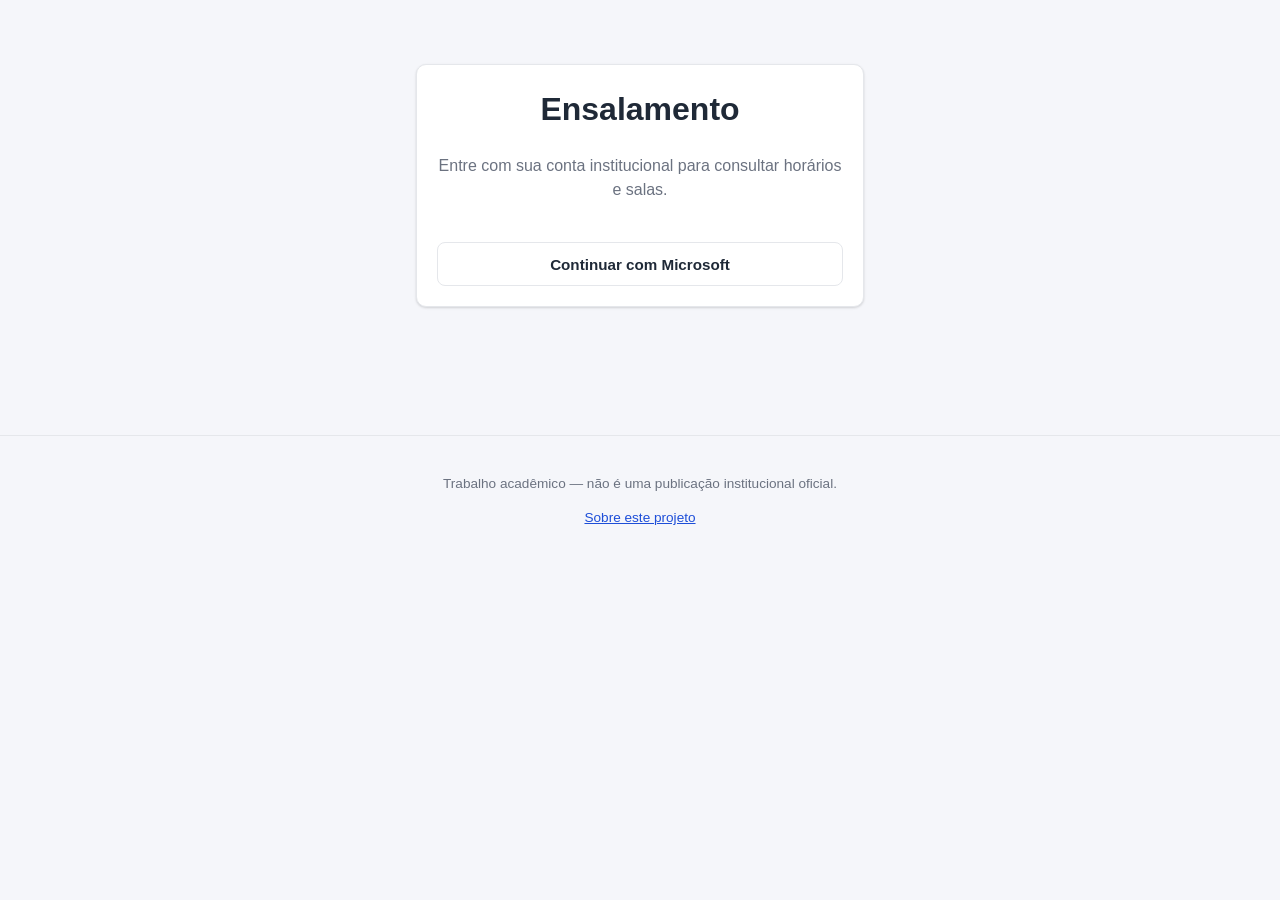
<file: docs/index.html>
<!DOCTYPE html>
<html lang="pt-BR">
<head>
    <meta charset="UTF-8" />
    <meta name="viewport" content="width=device-width, initial-scale=1.0" />
    <title>Ensalamento — Entrar</title>
    <link rel="stylesheet" href="css/estilo.css" />
    <script src="js/configuracao.js"></script>
</head>
<body>
    <main class="contentor contentor--estreito" style="padding-top: 4rem;">
        <div class="cartao" style="text-align: center;">
            <h1 style="margin-top: 0;">Ensalamento</h1>
            <p style="color: var(--cor-texto-suave);">Entre com sua conta institucional para consultar horários e salas.</p>

            <div id="container-botao-google" style="margin: 1.5rem 0 1rem; display: flex; justify-content: center;"></div>

            <button class="botao botao-provedor" id="botao-microsoft" type="button">
                Continuar com Microsoft
            </button>

            <p class="mensagem-erro" data-papel="mensagem-erro-login" hidden></p>
        </div>
    </main>

    <footer class="rodape-academico">
        <p>Trabalho acadêmico — não é uma publicação institucional oficial.</p>
        <p><a href="sobre.html">Sobre este projeto</a></p>
    </footer>

    <script src="https://accounts.google.com/gsi/client" async defer></script>
    <script src="https://alcdn.msauth.net/browser/2.38.3/js/msal-browser.min.js"></script>
    <script src="js/api.js"></script>
    <script src="js/autenticacao.js"></script>
    <script>
        Autenticacao.inicializarBotaoGoogle("container-botao-google");

        document.getElementById("botao-microsoft").addEventListener("click", function () {
            Autenticacao.tratarLoginMicrosoft();
        });

        Autenticacao.carregarUsuarioAtual().then(function (usuario) {
            if (usuario) {
                Autenticacao.redirecionarConformePapel(usuario.papel);
            }
        });
    </script>
</body>
</html>
</file>
<file: docs/css/estilo.css>
:root {
    --cor-fundo: #f5f6fa;
    --cor-superficie: #ffffff;
    --cor-primaria: #1d4ed8;
    --cor-primaria-escura: #1e3a8a;
    --cor-texto: #1f2937;
    --cor-texto-suave: #6b7280;
    --cor-borda: #e5e7eb;
    --cor-sucesso: #15803d;
    --cor-alerta: #b45309;
    --cor-erro: #b91c1c;
    --raio-borda: 10px;
    --sombra-cartao: 0 1px 3px rgba(0, 0, 0, 0.1), 0 1px 2px rgba(0, 0, 0, 0.06);
    --fonte-base: -apple-system, BlinkMacSystemFont, "Segoe UI", Roboto, Helvetica, Arial, sans-serif;
}

* {
    box-sizing: border-box;
}

html {
    -webkit-text-size-adjust: 100%;
}

body {
    margin: 0;
    font-family: var(--fonte-base);
    background-color: var(--cor-fundo);
    color: var(--cor-texto);
    line-height: 1.5;
}

a {
    color: var(--cor-primaria);
}

a:focus-visible,
button:focus-visible,
input:focus-visible,
select:focus-visible,
[tabindex]:focus-visible {
    outline: 3px solid var(--cor-primaria);
    outline-offset: 2px;
}

.cabecalho {
    background-color: var(--cor-superficie);
    border-bottom: 1px solid var(--cor-borda);
    padding: 0.75rem 1rem;
    display: flex;
    align-items: center;
    justify-content: space-between;
    gap: 1rem;
    position: sticky;
    top: 0;
    z-index: 10;
}

.cabecalho__marca {
    display: flex;
    align-items: center;
    gap: 0.5rem;
    font-weight: 700;
    font-size: 1.1rem;
    text-decoration: none;
    color: var(--cor-texto);
}

.cabecalho__nav {
    display: flex;
    gap: 0.5rem;
    flex-wrap: wrap;
}

.cabecalho__usuario {
    display: flex;
    align-items: center;
    gap: 0.75rem;
    font-size: 0.9rem;
    color: var(--cor-texto-suave);
}

.contentor {
    max-width: 960px;
    margin: 0 auto;
    padding: 1.25rem 1rem 4rem;
}

.contentor--estreito {
    max-width: 480px;
}

.cartao {
    background-color: var(--cor-superficie);
    border: 1px solid var(--cor-borda);
    border-radius: var(--raio-borda);
    box-shadow: var(--sombra-cartao);
    padding: 1.25rem;
    margin-bottom: 1rem;
}

.botao {
    display: inline-flex;
    align-items: center;
    justify-content: center;
    gap: 0.5rem;
    padding: 0.65rem 1.1rem;
    border-radius: 8px;
    border: 1px solid var(--cor-borda);
    background-color: var(--cor-superficie);
    color: var(--cor-texto);
    font-size: 0.95rem;
    font-weight: 600;
    cursor: pointer;
    text-decoration: none;
    min-height: 44px;
}

.botao:hover {
    background-color: #f3f4f6;
}

.botao--primario {
    background-color: var(--cor-primaria);
    border-color: var(--cor-primaria);
    color: #ffffff;
}

.botao--primario:hover {
    background-color: var(--cor-primaria-escura);
}

.botao:disabled {
    opacity: 0.6;
    cursor: not-allowed;
}

.campo {
    display: flex;
    flex-direction: column;
    gap: 0.35rem;
    margin-bottom: 1rem;
}

.campo label {
    font-weight: 600;
    font-size: 0.9rem;
}

.campo input,
.campo select {
    padding: 0.6rem 0.7rem;
    border-radius: 8px;
    border: 1px solid var(--cor-borda);
    font-size: 1rem;
    min-height: 44px;
}

.lista-resultados {
    list-style: none;
    margin: 0;
    padding: 0;
    border: 1px solid var(--cor-borda);
    border-radius: var(--raio-borda);
    overflow: hidden;
}

.lista-resultados li {
    border-bottom: 1px solid var(--cor-borda);
}

.lista-resultados li:last-child {
    border-bottom: none;
}

.lista-resultados button {
    width: 100%;
    text-align: left;
    background: none;
    border: none;
    padding: 0.85rem 1rem;
    font-size: 0.95rem;
    cursor: pointer;
    min-height: 44px;
}

.lista-resultados button:hover,
.lista-resultados button:focus-visible {
    background-color: #eff6ff;
}

.selo {
    display: inline-block;
    padding: 0.15rem 0.55rem;
    border-radius: 999px;
    font-size: 0.75rem;
    font-weight: 700;
    text-transform: uppercase;
    letter-spacing: 0.02em;
}

.selo--agora {
    background-color: #dcfce7;
    color: var(--cor-sucesso);
}

.selo--proxima {
    background-color: #dbeafe;
    color: var(--cor-primaria-escura);
}

.selo--alterada {
    background-color: #fef3c7;
    color: var(--cor-alerta);
    cursor: help;
}

.encontro {
    display: flex;
    justify-content: space-between;
    align-items: flex-start;
    gap: 1rem;
    padding: 0.9rem 0;
    border-bottom: 1px solid var(--cor-borda);
}

.encontro:last-child {
    border-bottom: none;
}

.encontro__horario {
    min-width: 90px;
    font-weight: 700;
    color: var(--cor-texto);
}

.encontro__detalhes {
    flex: 1;
}

.encontro__disciplina {
    font-weight: 600;
    margin: 0 0 0.2rem;
}

.encontro__local {
    color: var(--cor-texto-suave);
    font-size: 0.9rem;
    margin: 0;
}

.encontro__data-atualizacao {
    color: var(--cor-alerta);
    font-size: 0.8rem;
    margin: 0.3rem 0 0;
}

.abas {
    display: flex;
    gap: 0.5rem;
    margin-bottom: 1rem;
    flex-wrap: wrap;
}

.abas button[aria-selected="true"] {
    background-color: var(--cor-primaria);
    color: #ffffff;
    border-color: var(--cor-primaria);
}

.mensagem-estado {
    text-align: center;
    color: var(--cor-texto-suave);
    padding: 2rem 1rem;
}

.mensagem-erro {
    color: var(--cor-erro);
    font-size: 0.9rem;
    margin-top: 0.5rem;
}

.rodape-academico {
    border-top: 1px solid var(--cor-borda);
    margin-top: 3rem;
    padding: 1.5rem 1rem;
    text-align: center;
    color: var(--cor-texto-suave);
    font-size: 0.85rem;
}

.sr-somente {
    position: absolute;
    width: 1px;
    height: 1px;
    padding: 0;
    margin: -1px;
    overflow: hidden;
    clip: rect(0, 0, 0, 0);
    white-space: nowrap;
    border: 0;
}

.botao-provedor {
    display: flex;
    align-items: center;
    justify-content: center;
    gap: 0.6rem;
    width: 100%;
}

.agenda-semanal__dia {
    background-color: var(--cor-superficie);
    border: 1px solid var(--cor-borda);
    border-radius: var(--raio-borda);
    box-shadow: var(--sombra-cartao);
    padding: 1.1rem 1.25rem;
    margin-bottom: 1rem;
}

.agenda-semanal__dia h3 {
    margin: 0 0 0.5rem;
    font-size: 1rem;
}

.agenda-semanal__dia--hoje {
    border-color: var(--cor-primaria);
    border-width: 2px;
}

.agenda-semanal__dia--hoje h3 {
    color: var(--cor-primaria);
}

@media (max-width: 480px) {
    .cabecalho {
        flex-wrap: wrap;
    }
}

.sobreposicao-modal {
    position: fixed;
    inset: 0;
    background-color: rgba(0, 0, 0, 0.5);
    display: flex;
    align-items: flex-start;
    justify-content: center;
    padding: 1.5rem 1rem;
    overflow-y: auto;
    z-index: 100;
}

.modal {
    background-color: var(--cor-superficie);
    border-radius: var(--raio-borda);
    max-width: 520px;
    width: 100%;
    padding: 1.25rem;
}

.modal__cabecalho {
    display: flex;
    justify-content: space-between;
    align-items: center;
    margin-bottom: 1rem;
}

.modal__cabecalho h2 {
    margin: 0;
    font-size: 1.1rem;
}

.modal__acoes {
    display: flex;
    gap: 0.5rem;
    flex-wrap: wrap;
    margin-top: 1rem;
}

.opcao-checkbox {
    display: flex;
    align-items: center;
    gap: 0.4rem;
    font-weight: 400;
    font-size: 0.9rem;
}

.grade-checkboxes {
    display: grid;
    grid-template-columns: repeat(2, 1fr);
    gap: 0.4rem;
}

.cartao-turma-coordenador__cabecalho {
    display: flex;
    justify-content: space-between;
    align-items: flex-start;
    gap: 1rem;
}

.selo--estado-rascunho { background-color: #e5e7eb; color: var(--cor-texto-suave); }
.selo--estado-enviada { background-color: #dbeafe; color: var(--cor-primaria-escura); }
.selo--estado-em_revisao { background-color: #fef3c7; color: var(--cor-alerta); }
.selo--estado-aprovada { background-color: #dcfce7; color: var(--cor-sucesso); }
.selo--estado-cancelada { background-color: #fee2e2; color: var(--cor-erro); }
.selo--estado-encerrada { background-color: #e5e7eb; color: var(--cor-texto-suave); }

.resumo-importacao__item {
    display: flex;
    flex-direction: column;
    align-items: center;
    padding: 0.85rem;
    border-radius: 8px;
    background-color: #f3f4f6;
    min-width: 100px;
}

.resumo-importacao__valor {
    font-size: 1.5rem;
    font-weight: 700;
}

.resumo-importacao__rotulo {
    font-size: 0.8rem;
    color: var(--cor-texto-suave);
    text-align: center;
}

.resumo-importacao__item--sucesso .resumo-importacao__valor { color: var(--cor-sucesso); }
.resumo-importacao__item--alerta .resumo-importacao__valor { color: var(--cor-alerta); }
.resumo-importacao__item--erro .resumo-importacao__valor { color: var(--cor-erro); }

.grade-resumo-importacao {
    display: flex;
    gap: 0.75rem;
    flex-wrap: wrap;
    margin-bottom: 1rem;
}

.tabela-relatorio {
    width: 100%;
    border-collapse: collapse;
    font-size: 0.85rem;
}

.tabela-relatorio th,
.tabela-relatorio td {
    border: 1px solid var(--cor-borda);
    padding: 0.5rem;
    text-align: left;
}

.tabela-relatorio th {
    background-color: #f3f4f6;
}

.linha-encontro-alocacao {
    display: flex;
    justify-content: space-between;
    align-items: flex-start;
    gap: 1rem;
    padding: 0.9rem 0;
    border-bottom: 1px solid var(--cor-borda);
    flex-wrap: wrap;
}

.linha-encontro-alocacao:last-child {
    border-bottom: none;
}

.lista-motivos {
    margin: 0.3rem 0 0;
    padding-left: 1.1rem;
    font-size: 0.85rem;
    color: var(--cor-texto-suave);
}

.cartao-instituicao {
    display: flex;
    align-items: center;
    gap: 1rem;
    flex-wrap: wrap;
}

.logotipo-instituicao {
    max-height: 56px;
    max-width: 140px;
    object-fit: contain;
}

.texto-instituicao-nome {
    font-weight: 700;
    font-size: 1.1rem;
    margin: 0;
}

.texto-instituicao-disciplina {
    color: var(--cor-texto-suave);
    margin: 0.2rem 0 0;
}

.cartao-aviso-academico {
    background-color: #fef9c3;
    border-color: #fde68a;
}

.formula-matematica {
    background-color: #f3f4f6;
    border-radius: 8px;
    padding: 1rem;
    font-family: "Cambria Math", Cambria, serif;
    font-size: 1.05rem;
    text-align: center;
    overflow-x: auto;
}

.grafico-barras-ocupacao {
    display: flex;
    flex-direction: column;
    gap: 0.75rem;
}

.barra-ocupacao {
    display: grid;
    grid-template-columns: 140px 1fr 160px;
    align-items: center;
    gap: 0.75rem;
}

.barra-ocupacao__rotulo {
    font-size: 0.9rem;
    font-weight: 600;
    overflow: hidden;
    text-overflow: ellipsis;
    white-space: nowrap;
}

.barra-ocupacao__trilho {
    background-color: #e5e7eb;
    border-radius: 999px;
    height: 14px;
    overflow: hidden;
}

.barra-ocupacao__preenchimento {
    height: 100%;
    border-radius: 999px;
    transition: width 0.3s ease;
}

.barra-ocupacao__valor {
    font-size: 0.85rem;
    font-weight: 700;
    white-space: nowrap;
}

.mapa-calor-pico {
    display: grid;
    grid-template-columns: 60px repeat(6, 1fr);
    gap: 2px;
    margin-top: 0.75rem;
    overflow-x: auto;
}

.mapa-calor-pico__celula {
    min-width: 34px;
    min-height: 30px;
    display: flex;
    align-items: center;
    justify-content: center;
    font-size: 0.75rem;
    border-radius: 4px;
    color: var(--cor-texto);
}

.mapa-calor-pico__cabecalho {
    font-weight: 700;
    background-color: transparent !important;
    color: var(--cor-texto-suave);
}

@media (max-width: 640px) {
    .barra-ocupacao {
        grid-template-columns: 90px 1fr;
    }

    .barra-ocupacao__valor {
        grid-column: 1 / -1;
        text-align: right;
    }
}

.grade-atalhos-admin {
    display: flex;
    gap: 0.75rem;
    flex-wrap: wrap;
}

.grade-links-admin {
    display: grid;
    grid-template-columns: repeat(auto-fit, minmax(220px, 1fr));
    gap: 1rem;
}

.cartao-link-admin {
    display: block;
    text-decoration: none;
    color: var(--cor-texto);
    transition: transform 0.15s ease, box-shadow 0.15s ease;
}

.cartao-link-admin:hover,
.cartao-link-admin:focus-visible {
    transform: translateY(-2px);
    box-shadow: 0 4px 10px rgba(0, 0, 0, 0.1);
}

.cartao-link-admin h2 {
    margin: 0 0 0.4rem;
    font-size: 1.05rem;
    color: var(--cor-primaria);
}

.cartao-link-admin p {
    margin: 0;
    font-size: 0.9rem;
    color: var(--cor-texto-suave);
}

.trilha-navegacao {
    display: flex;
    align-items: center;
    gap: 0.4rem;
    flex-wrap: wrap;
    font-size: 0.9rem;
    margin-top: 0.75rem;
}

.botao-trilha {
    background: none;
    border: none;
    padding: 0.2rem 0.3rem;
    font-size: 0.9rem;
    color: var(--cor-primaria);
    cursor: pointer;
    text-decoration: underline;
}

.botao-trilha--atual {
    color: var(--cor-texto);
    font-weight: 700;
    text-decoration: none;
    cursor: default;
}

.mapa-svg {
    display: block;
    max-height: 70vh;
}

.predio-grupo,
.sala-grupo {
    cursor: pointer;
}

.predio-retangulo {
    fill: #eff6ff;
    stroke: var(--cor-primaria);
    stroke-width: 2;
    transition: fill 0.15s ease;
}

.predio-grupo:hover .predio-retangulo,
.predio-grupo:focus-visible .predio-retangulo {
    fill: #dbeafe;
}

.predio-rotulo {
    font-size: 15px;
    font-weight: 700;
    fill: var(--cor-texto);
}

.predio-sub-rotulo {
    font-size: 12px;
    fill: var(--cor-texto-suave);
}

.sala-retangulo {
    fill: #ffffff;
    stroke: var(--cor-borda);
    stroke-width: 1.5;
    transition: fill 0.15s ease, stroke 0.15s ease;
}

.sala-grupo:hover .sala-retangulo,
.sala-grupo:focus-visible .sala-retangulo {
    fill: #f3f4f6;
}

.sala-grupo--selecionada .sala-retangulo {
    fill: #dcfce7;
    stroke: var(--cor-sucesso);
    stroke-width: 2;
}

.sala-rotulo {
    font-size: 13px;
    font-weight: 700;
    fill: var(--cor-texto);
}

.sala-sub-rotulo {
    font-size: 11px;
    fill: var(--cor-texto-suave);
}

.andar-rotulo {
    font-size: 13px;
    font-weight: 700;
    fill: var(--cor-texto-suave);
}

.grade-detalhe-sala {
    display: grid;
    grid-template-columns: repeat(auto-fit, minmax(120px, 1fr));
    gap: 0.75rem;
    margin: 0.75rem 0 1rem;
}

.grade-detalhe-sala > div {
    background-color: #f3f4f6;
    border-radius: 8px;
    padding: 0.6rem 0.75rem;
    font-size: 0.9rem;
}

.link-ver-localizacao {
    display: inline-block;
    margin-top: 0.4rem;
    font-size: 0.85rem;
    font-weight: 600;
}
</file>
